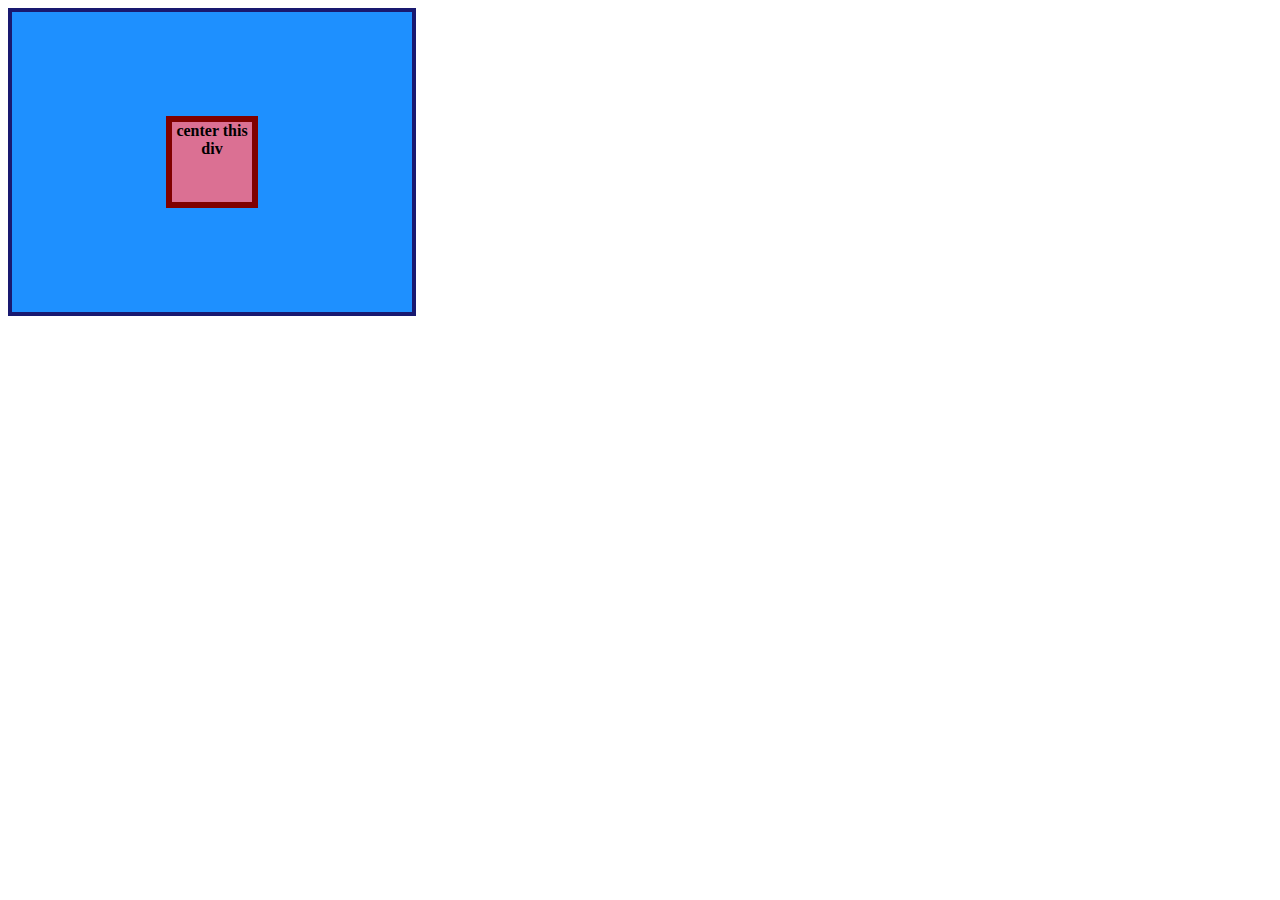
<file: flex/01-flex-center/index.html>
<!DOCTYPE html>
<html lang="en">
  <head>
    <meta charset="UTF-8">
    <meta http-equiv="X-UA-Compatible" content="IE=edge">
    <meta name="viewport" content="width=device-width, initial-scale=1.0">
    <title>CENTER THIS DIV</title>
    <link rel="stylesheet" href="style.css">
  </head>
  <body>
    <div class="container">
      <div class="box">center this div</div>
    </div>
  </body>
</html>
</file>
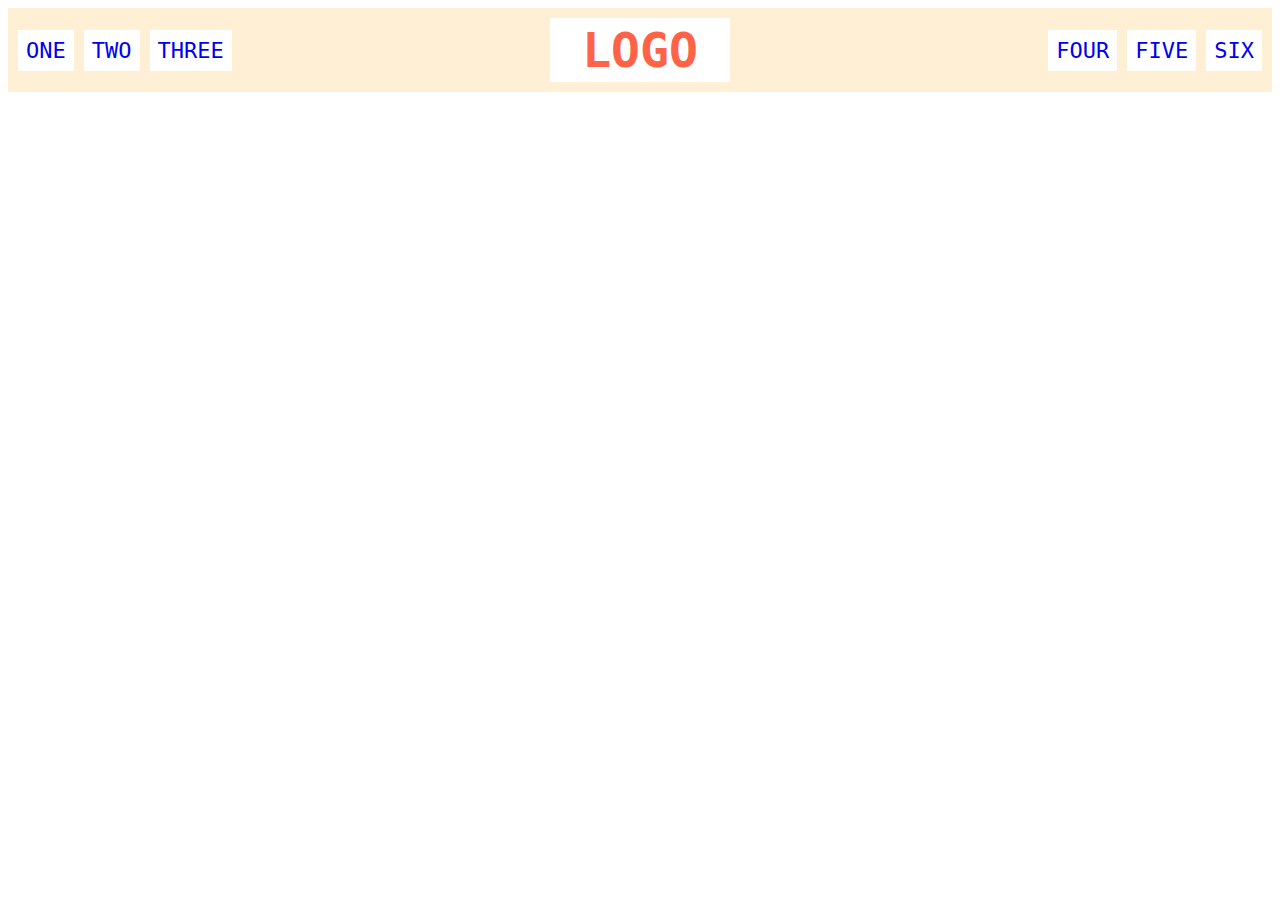
<file: flex/02-flex-header/index.html>
<!DOCTYPE html>
<html lang="en">
  <head>
    <meta charset="UTF-8">
    <meta http-equiv="X-UA-Compatible" content="IE=edge">
    <meta name="viewport" content="width=device-width, initial-scale=1.0">
    <title>Flex Header</title>
    <link rel="stylesheet" href="style.css">
  </head>
  <body>
    <div class="header">
      <div class="left-links">
        <ul>
          <li><a href="#">ONE</a></li>
          <li><a href="#">TWO</a></li>
          <li><a href="#">THREE</a></li>
        </ul>
      </div>
      <div class="logo">LOGO</div>
      <div class="right-links">
        <ul>
          <li><a href="#">FOUR</a></li>
          <li><a href="#">FIVE</a></li>
          <li><a href="#">SIX</a></li>
        </ul>
      </div>
    </div>
  </body>
</html>
</file>
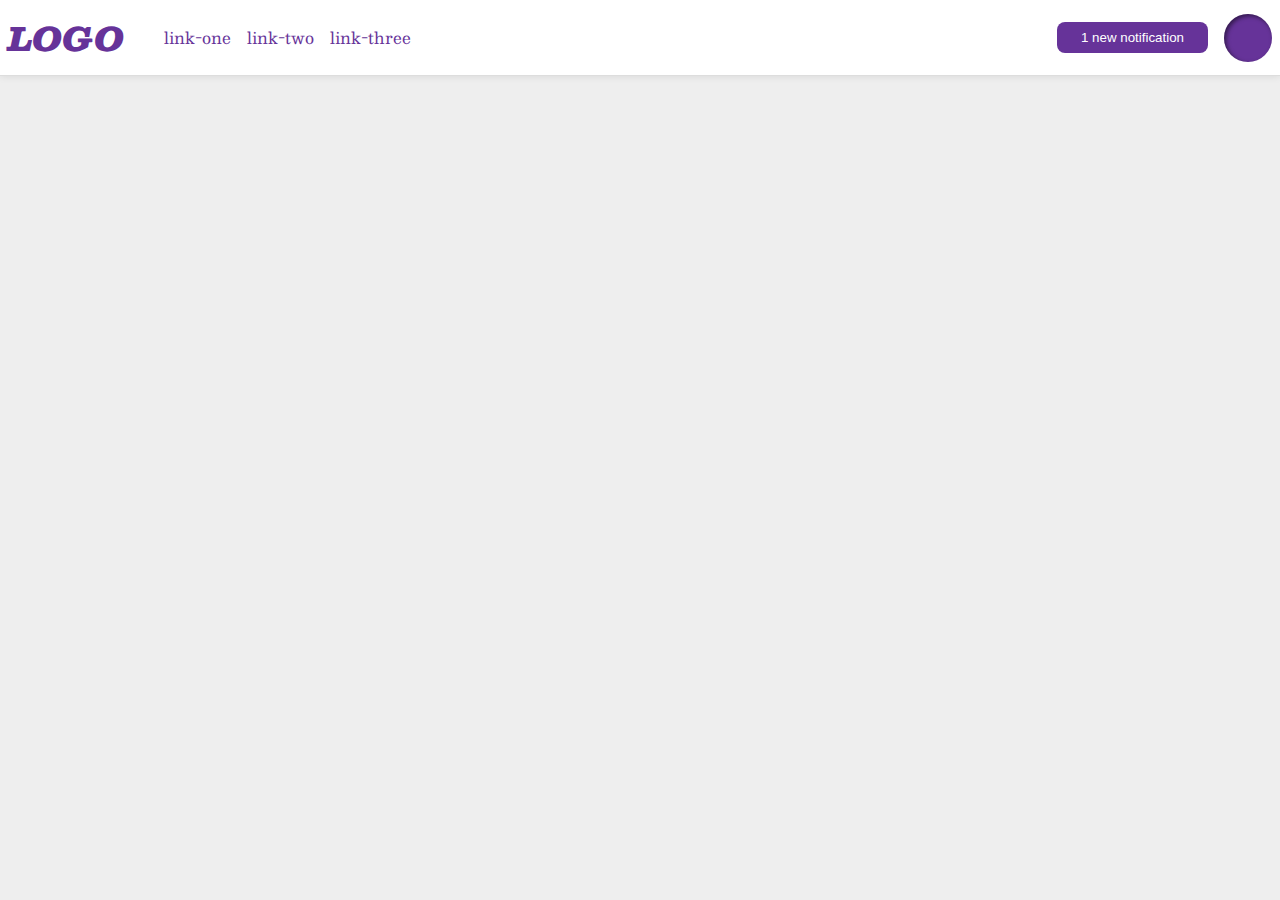
<file: flex/03-flex-header-2/index.html>
<!DOCTYPE html>
<html lang="en">
  <head>
    <meta charset="UTF-8">
    <meta http-equiv="X-UA-Compatible" content="IE=edge">
    <meta name="viewport" content="width=device-width, initial-scale=1.0">
    <title>Flex Header 2</title>
    <link rel="stylesheet" href="style.css">
  </head>
  <body>
    <div class="header">
      <div class="logo">
        LOGO
      </div>
      <ul class="links">
        <li><a href="google.com">link-one</a></li>
        <li><a href="google.com">link-two</a></li>
        <li><a href="google.com">link-three</a></li>
      </ul>
      <button class="notifications">
        1 new notification
      </button>
      <div class="profile-image"></div>
    </div>
  </body>
</html>
</file>
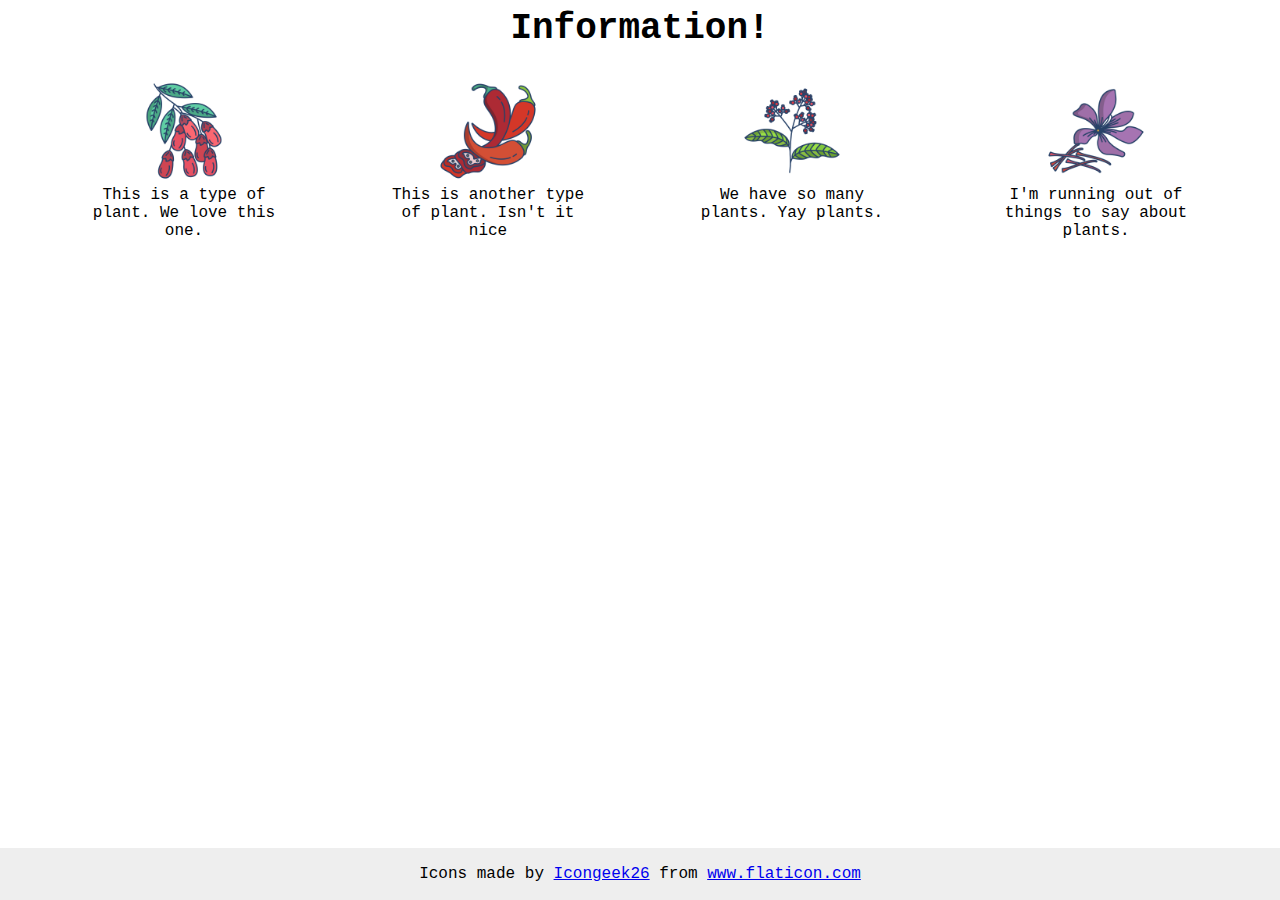
<file: flex/04-flex-information/index.html>
<!DOCTYPE html>
<html lang="en">
  <head>
    <meta charset="UTF-8" />
    <meta http-equiv="X-UA-Compatible" content="IE=edge" />
    <meta name="viewport" content="width=device-width, initial-scale=1.0" />
    <title>Information</title>
    <link rel="stylesheet" href="style.css" />
  </head>
  <body>
    <div class="title">Information!</div>
    <div class="container">
      <div class="items">
        <img src="./images/barberry.png" alt="barberry" />
        <div class="text">This is a type of plant. We love this one.</div>
      </div>
      <div class="items">
        <img src="./images/chilli.png" alt="chili" />
        <div class="text">This is another type of plant. Isn't it nice</div>
      </div>
      <div class="items">
        <img src="./images/pepper.png" alt="pepper" />
        <div class="text">We have so many plants. Yay plants.</div>
      </div>
      <div class="items">
        <img src="./images/saffron.png" alt="saffron" />
        <div class="text">I'm running out of things to say about plants.</div>
      </div>

      <!-- disregard this section, it's here to give attribution to the creator of these icons -->
      <div class="footer">
        <div>
          Icons made by
          <a
            href="https://www.flaticon.com/authors/icongeek26"
            title="Icongeek26"
            >Icongeek26</a
          >
          from
          <a href="https://www.flaticon.com/" title="Flaticon"
            >www.flaticon.com</a
          >
        </div>
      </div>
    </div>
  </body>
</html>
<!-- 
All items are centered on the page (horizontally, not vertically).
The title is centered on the page.
There is 32px between the title and the 'items.'
There is 52px between each item.
The items are arranged horizontally on the page.
The items are only 200px wide and the text wraps.
The item text is centered. -->
</file>
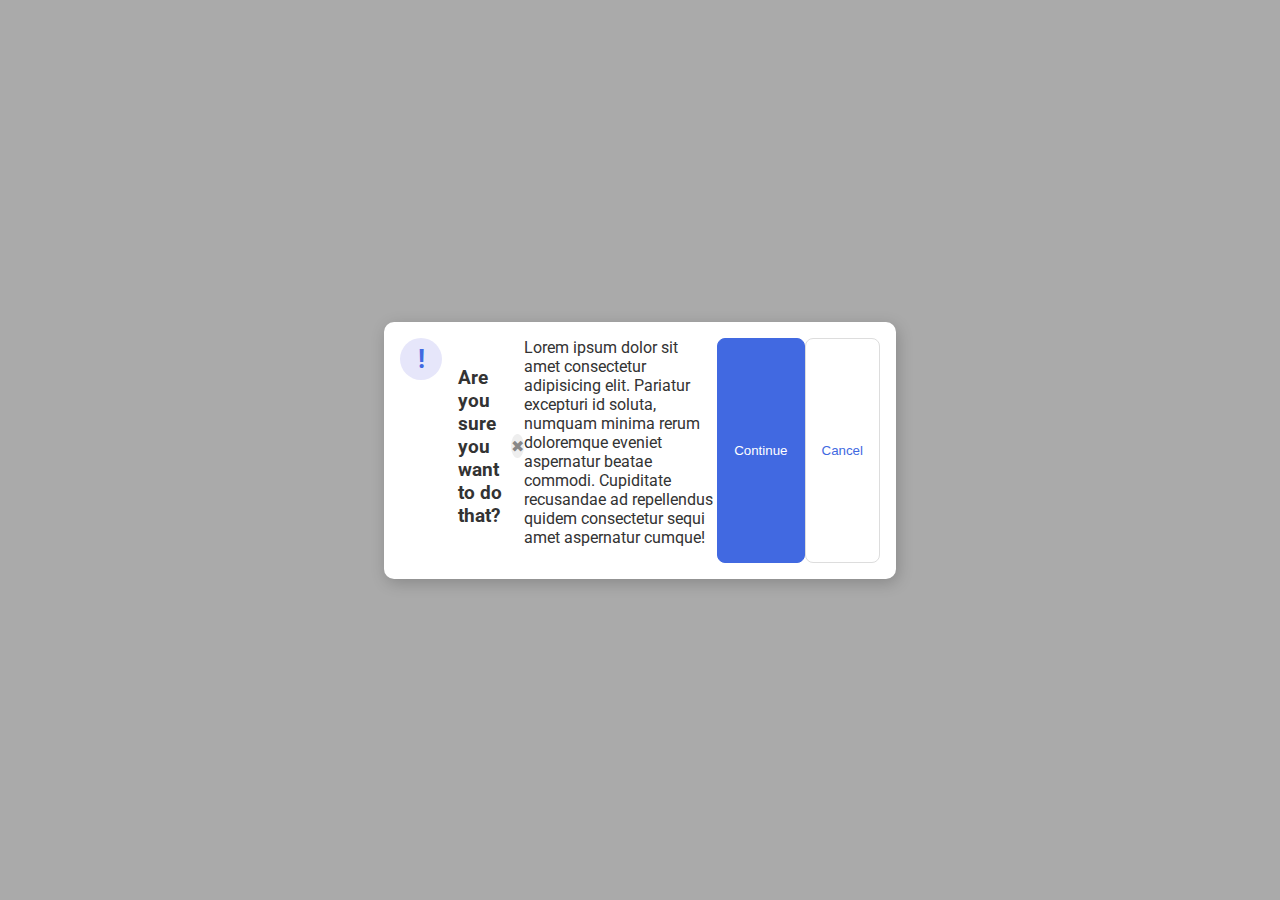
<file: flex/05-flex-modal/index.html>
<!DOCTYPE html>
<html lang="en">
  <head>
    <meta charset="UTF-8" />
    <meta http-equiv="X-UA-Compatible" content="IE=edge" />
    <meta name="viewport" content="width=device-width, initial-scale=1.0" />
    <link rel="stylesheet" href="style.css" />
    <title>Modal</title>
  </head>
  <body>
    <div class="modal">
      <div class="icon">!</div>
      <div class="container">
        <div class="header">
          Are you sure you want to do that?
          <div class="close-button">✖</div>
        </div>
        <div class="text">
          Lorem ipsum dolor sit amet consectetur adipisicing elit. Pariatur
          excepturi id soluta, numquam minima rerum doloremque eveniet
          aspernatur beatae commodi. Cupiditate recusandae ad repellendus quidem
          consectetur sequi amet aspernatur cumque!
        </div>
        <button class="continue">Continue</button>
        <button class="cancel">Cancel</button>
      </div>
    </div>
  </body>
</html>
</file>
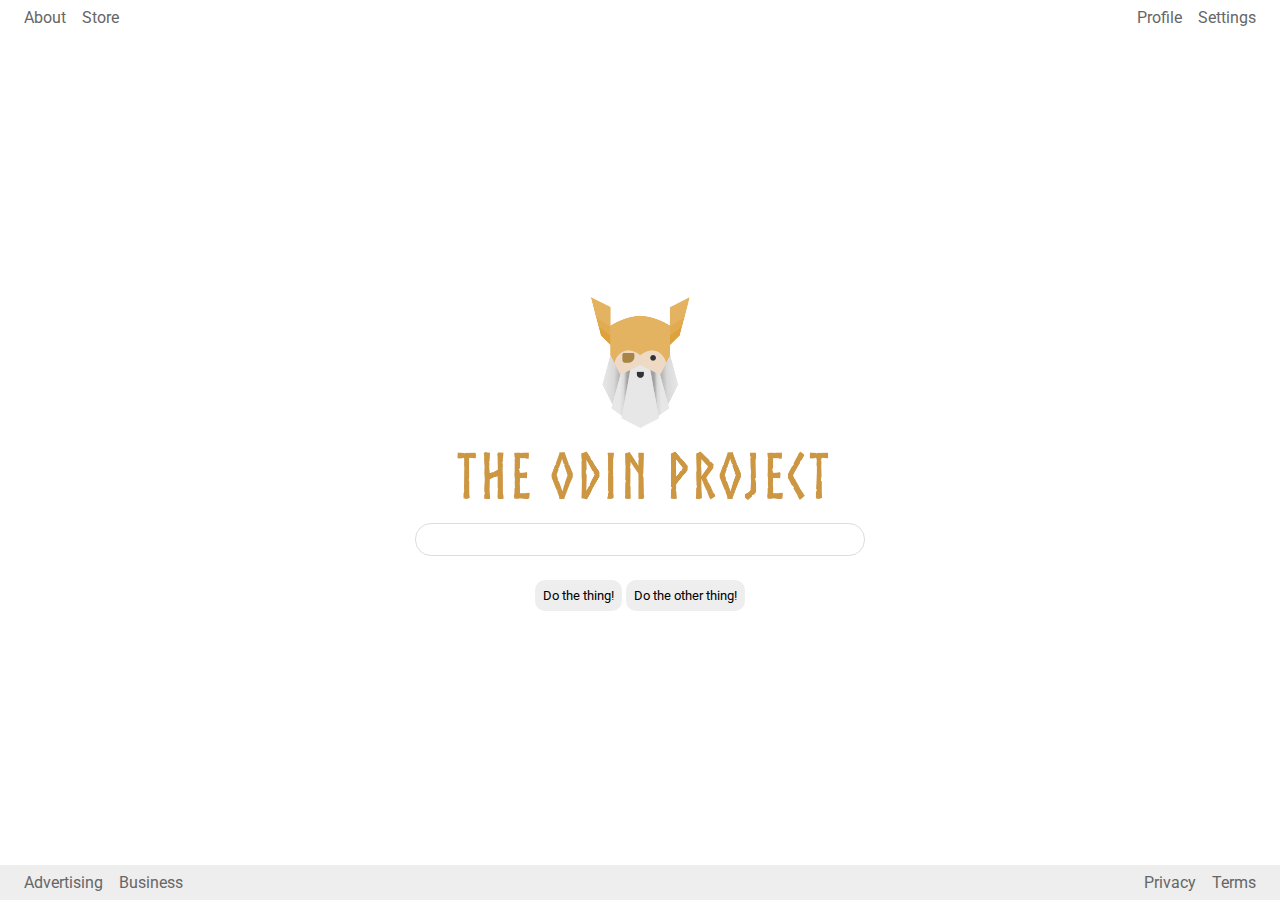
<file: flex/06-flex-layout/index.html>
<!-- 

    <div class="content">
      <div class="container logo">
        <img src="./logo.png" alt="" />
      </div>
      <div class="container">
        <div class="input">
          <input type="text" />
        </div>
      </div>
      <div class="container">
        <div class="buttons">
          <button>Do the thing!</button>
          <button>Do the other thing!</button>
        </div>
      </div>
    </div>
    
-->
<!DOCTYPE html>
<html lang="en">
  <head>
    <meta charset="UTF-8" />
    <meta http-equiv="X-UA-Compatible" content="IE=edge" />
    <meta name="viewport" content="width=device-width, initial-scale=1.0" />
    <title>LAYOUT</title>
    <link rel="stylesheet" href="./style.css" />
  </head>
  <body>
    <div class="header">
      <ul class="left-links">
        <li><a href="#">About</a></li>
        <li><a href="#">Store</a></li>
      </ul>
      <ul class="right-links">
        <li><a href="#">Profile</a></li>
        <li><a href="#">Settings</a></li>
      </ul>
    </div>
    <div class="content">
      <img src="./logo.png" alt="" />
      <div class="input">
        <input type="text" />
      </div>
      <div class="buttons">
        <button>Do the thing!</button>
        <button>Do the other thing!</button>
      </div>
    </div>
    <div class="footer">
      <ul class="left-links">
        <li><a href="#">Advertising</a></li>
        <li><a href="#">Business</a></li>
      </ul>
      <ul class="right-links">
        <li><a href="#">Privacy</a></li>
        <li><a href="#">Terms</a></li>
      </ul>
    </div>
  </body>
</html>
</file>
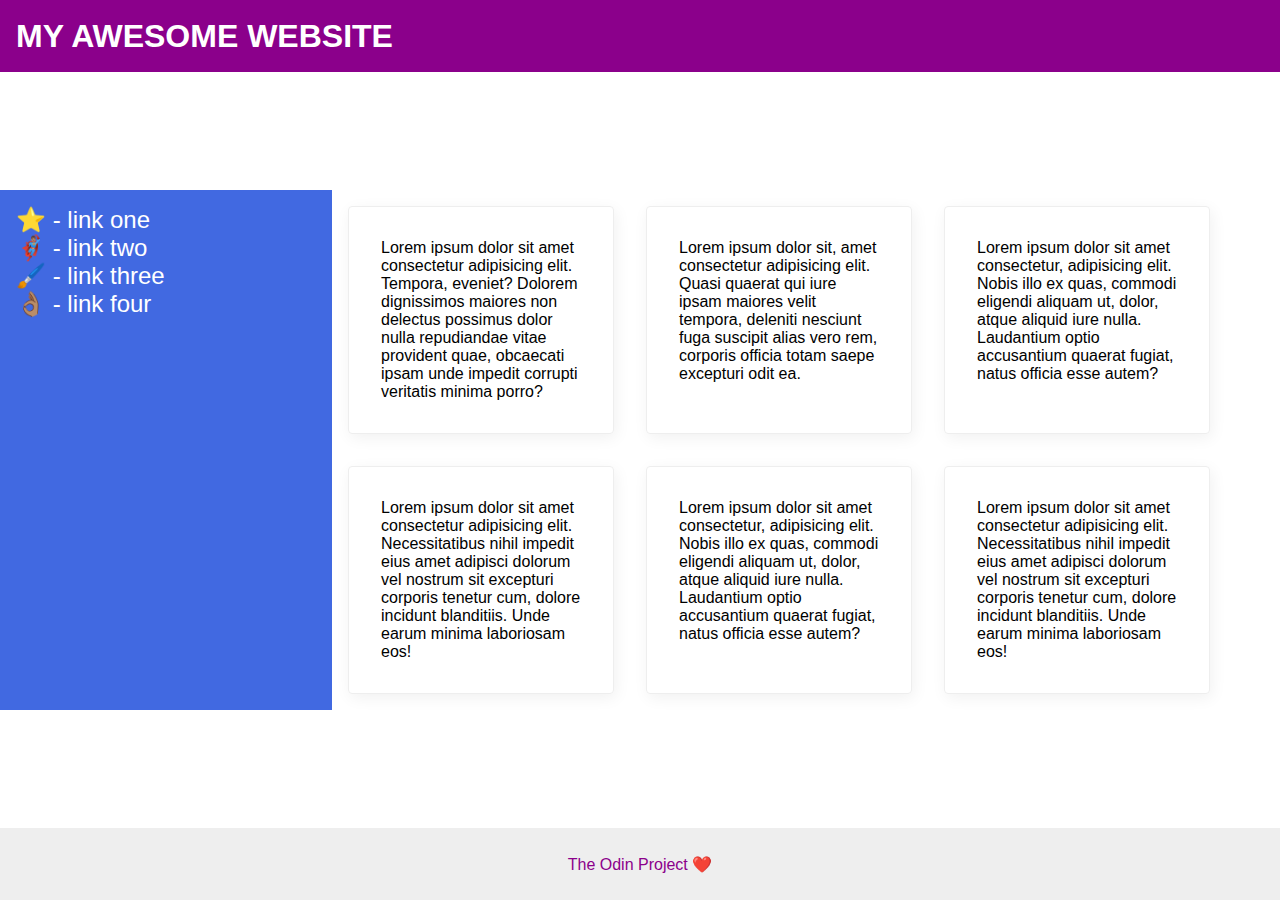
<file: flex/07-flex-layout-2/index.html>
<!DOCTYPE html>
<html lang="en">
  <head>
    <meta charset="UTF-8" />
    <meta http-equiv="X-UA-Compatible" content="IE=edge" />
    <meta name="viewport" content="width=device-width, initial-scale=1.0" />
    <title>The Holy Grail</title>
    <link rel="stylesheet" href="style.css" />
  </head>
  <body>
    <div class="header">MY AWESOME WEBSITE</div>
    <div class="main">
      <div class="sidebar">
        <ul>
          <li><a href="#">⭐ - link one</a></li>
          <li><a href="#">🦸🏽‍♂️ - link two</a></li>
          <li><a href="#">🖌️ - link three</a></li>
          <li><a href="#">👌🏽 - link four</a></li>
        </ul>
      </div>

      <div class="container">
        <div class="card">
          Lorem ipsum dolor sit amet consectetur adipisicing elit. Tempora,
          eveniet? Dolorem dignissimos maiores non delectus possimus dolor nulla
          repudiandae vitae provident quae, obcaecati ipsam unde impedit
          corrupti veritatis minima porro?
        </div>
        <div class="card">
          Lorem ipsum dolor sit, amet consectetur adipisicing elit. Quasi
          quaerat qui iure ipsam maiores velit tempora, deleniti nesciunt fuga
          suscipit alias vero rem, corporis officia totam saepe excepturi odit
          ea.
        </div>
        <div class="card">
          Lorem ipsum dolor sit amet consectetur, adipisicing elit. Nobis illo
          ex quas, commodi eligendi aliquam ut, dolor, atque aliquid iure nulla.
          Laudantium optio accusantium quaerat fugiat, natus officia esse autem?
        </div>
        <div class="card">
          Lorem ipsum dolor sit amet consectetur adipisicing elit.
          Necessitatibus nihil impedit eius amet adipisci dolorum vel nostrum
          sit excepturi corporis tenetur cum, dolore incidunt blanditiis. Unde
          earum minima laboriosam eos!
        </div>
        <div class="card">
          Lorem ipsum dolor sit amet consectetur, adipisicing elit. Nobis illo
          ex quas, commodi eligendi aliquam ut, dolor, atque aliquid iure nulla.
          Laudantium optio accusantium quaerat fugiat, natus officia esse autem?
        </div>
        <div class="card">
          Lorem ipsum dolor sit amet consectetur adipisicing elit.
          Necessitatibus nihil impedit eius amet adipisci dolorum vel nostrum
          sit excepturi corporis tenetur cum, dolore incidunt blanditiis. Unde
          earum minima laboriosam eos!
        </div>
      </div>
    </div>

    <div class="footer">The Odin Project ❤️</div>
  </body>
</html>
</file>
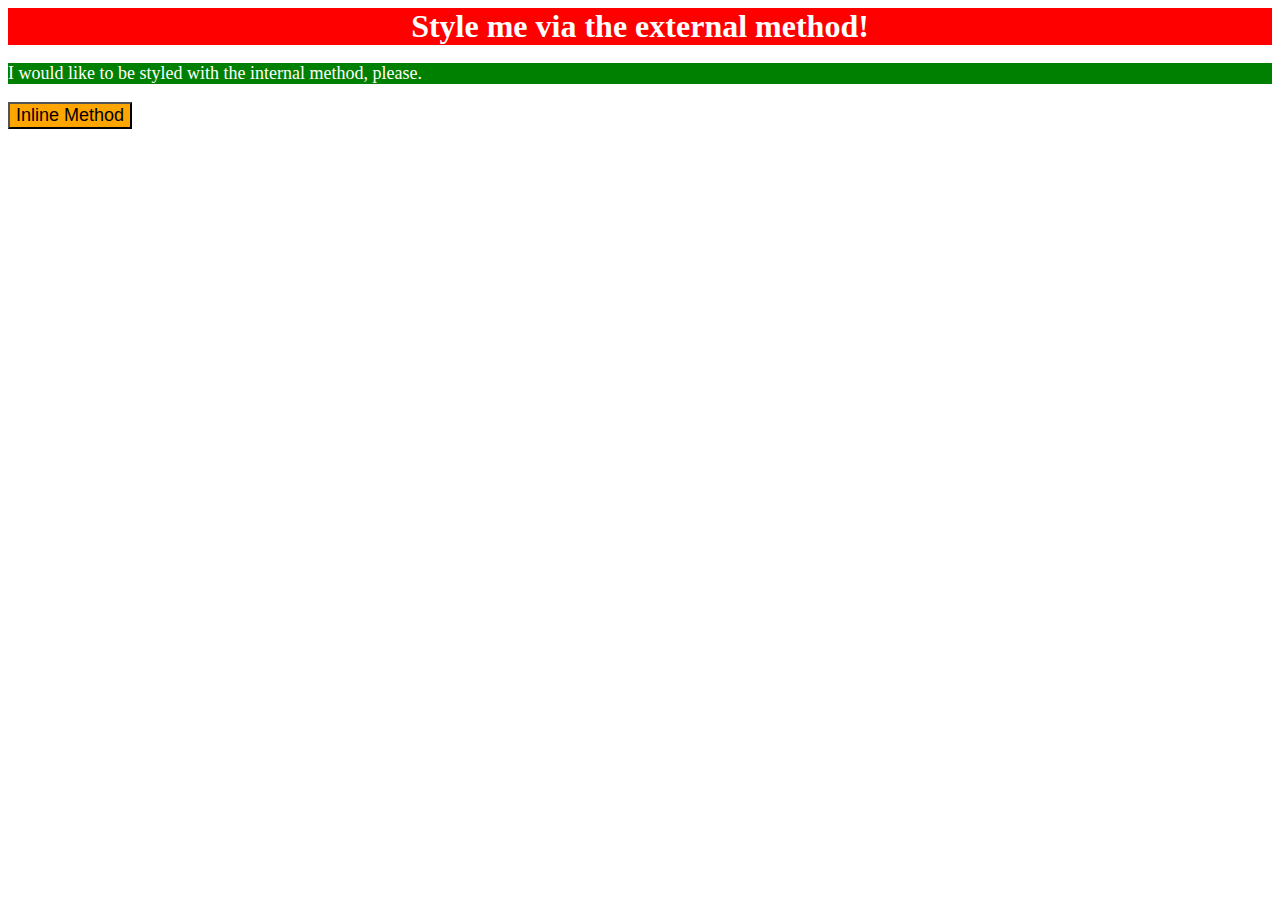
<file: foundations/01-css-methods/index.html>
<!DOCTYPE html>
<html lang="en">
  <head>
    <meta charset="UTF-8" />
    <meta http-equiv="X-UA-Compatible" content="IE=edge" />
    <meta name="viewport" content="width=device-width, initial-scale=1.0" />
    <title>Methods for Adding CSS</title>
    <link rel="stylesheet" href="style.css" />
    <style>
      p {
        background-color: green;
        font-size: 18px;
        color: white;
      }
    </style>
  </head>
  <body>
    <div>Style me via the external method!</div>
    <p>I would like to be styled with the internal method, please.</p>
    <button style="background-color: orange; font-size: 18px">
      Inline Method
    </button>
  </body>
</html>
</file>
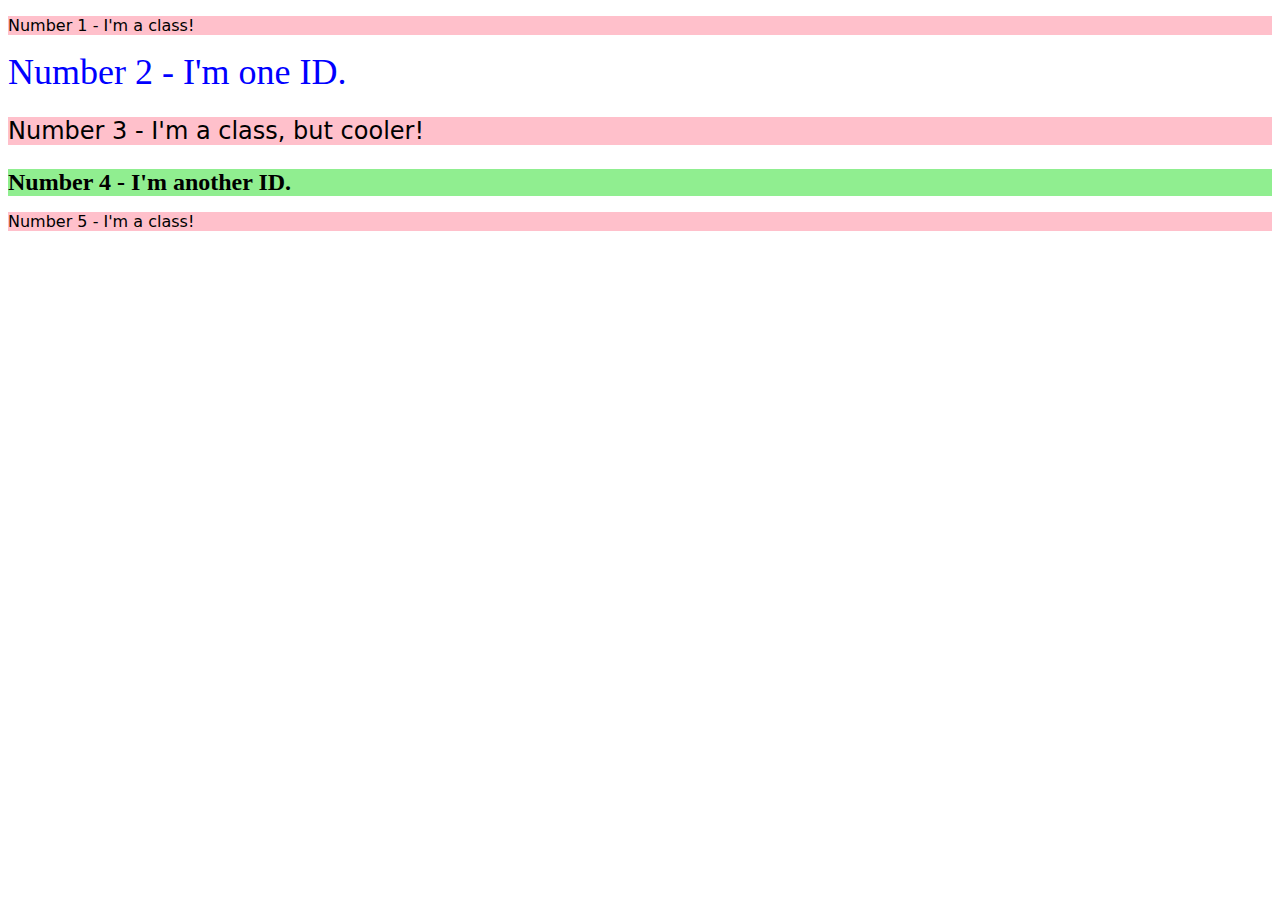
<file: foundations/02-class-id-selectors/index.html>
<!DOCTYPE html>
<html lang="en">
  <head>
    <meta charset="UTF-8" />
    <meta http-equiv="X-UA-Compatible" content="IE=edge" />
    <meta name="viewport" content="width=device-width, initial-scale=1.0" />
    <title>Class and ID Selectors</title>
    <link rel="stylesheet" href="style.css" />
  </head>
  <body>
    <p class="odd">Number 1 - I'm a class!</p>
    <div id="two">Number 2 - I'm one ID.</div>
    <p class="odd oddly-cool">Number 3 - I'm a class, but cooler!</p>
    <div id="four">Number 4 - I'm another ID.</div>
    <p class="odd">Number 5 - I'm a class!</p>
  </body>
</html>
</file>
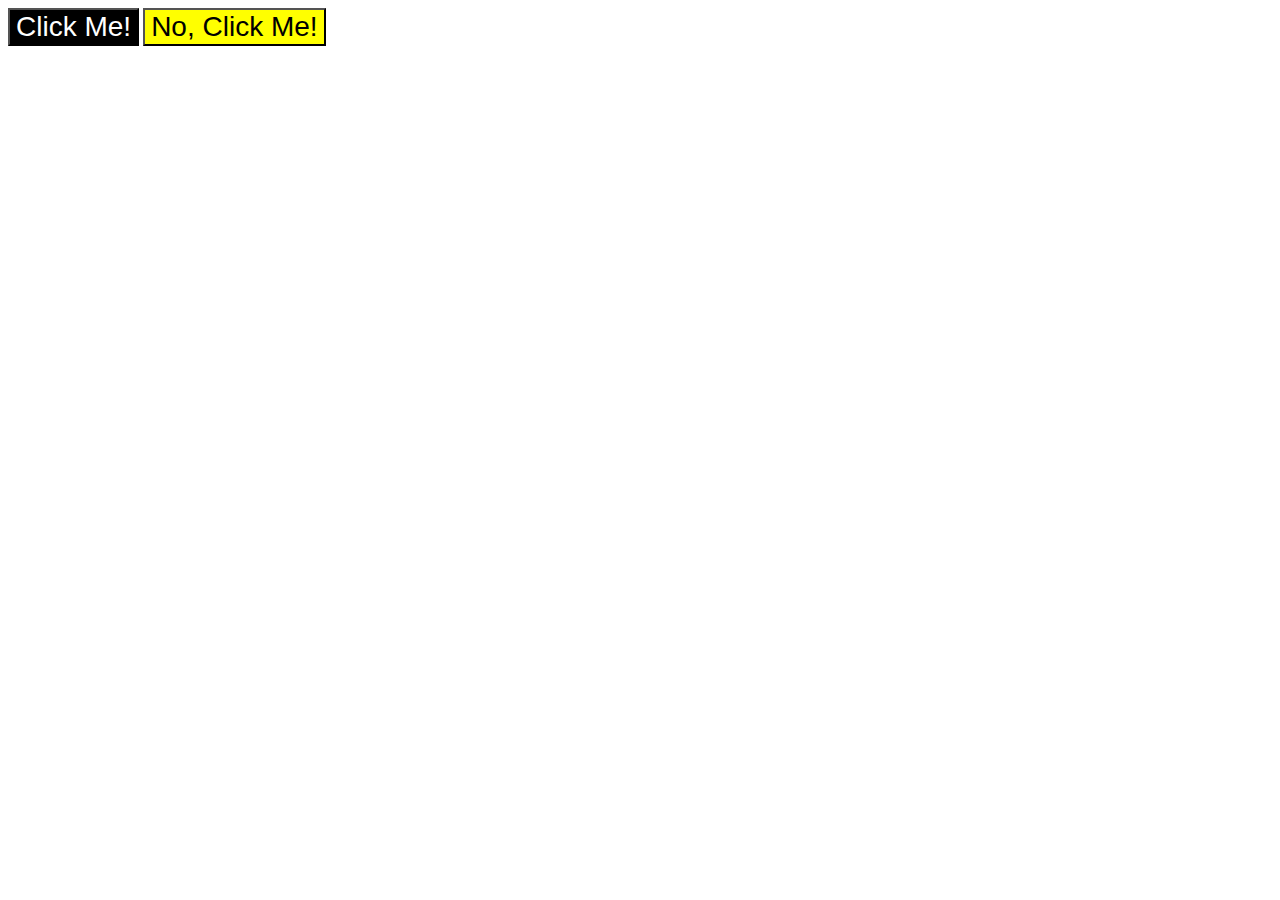
<file: foundations/03-grouping-selectors/index.html>
<!DOCTYPE html>
<html lang="en">
  <head>
    <meta charset="UTF-8" />
    <meta http-equiv="X-UA-Compatible" content="IE=edge" />
    <meta name="viewport" content="width=device-width, initial-scale=1.0" />
    <title>Grouping Selectors</title>
    <link rel="stylesheet" href="style.css" />
  </head>
  <body>
    <button class="one common">Click Me!</button>
    <button class="two common">No, Click Me!</button>
  </body>
</html>
</file>
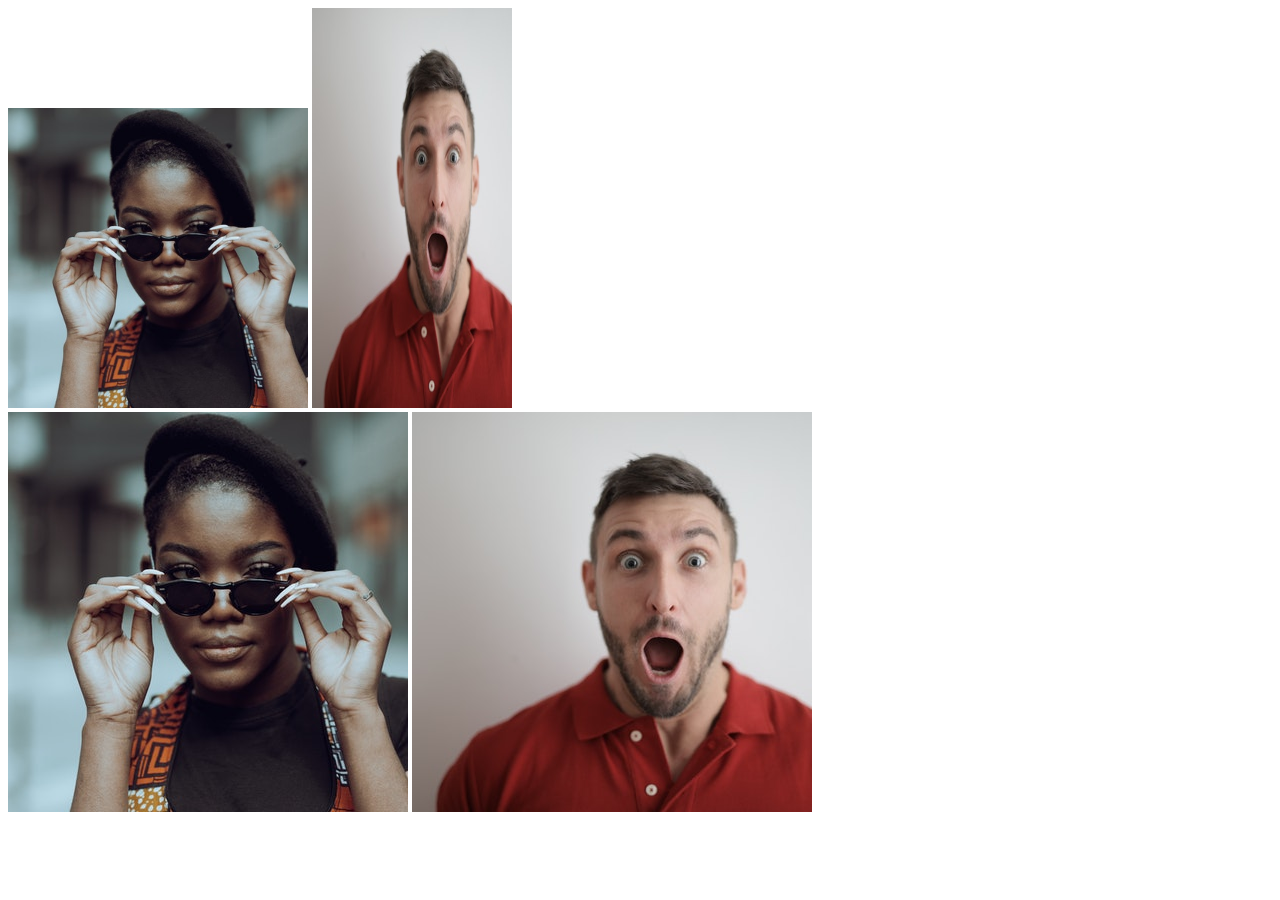
<file: foundations/04-chaining-selectors/index.html>
<!DOCTYPE html>
<html lang="en">
  <head>
    <meta charset="UTF-8">
    <meta http-equiv="X-UA-Compatible" content="IE=edge">
    <meta name="viewport" content="width=device-width, initial-scale=1.0">
    <title>Chaining Selectors</title>
    <link rel="stylesheet" href="style.css">
  </head>
  <body>
    <!-- Use the classes BELOW this line -->
    <div>
      <img class="avatar proportioned" src="./pexels-katho-mutodo-8434791.jpg" alt="">
      <img class="avatar distorted" src="./pexels-andrea-piacquadio-3777931.jpg" alt="">
    </div>
    <!-- Use the classes ABOVE this line -->
    <div>
      <img class="original proportioned" src="./pexels-katho-mutodo-8434791.jpg" alt="">
      <img class="original distorted" src="./pexels-andrea-piacquadio-3777931.jpg" alt="">
    </div>
  </body>
</html>
</file>
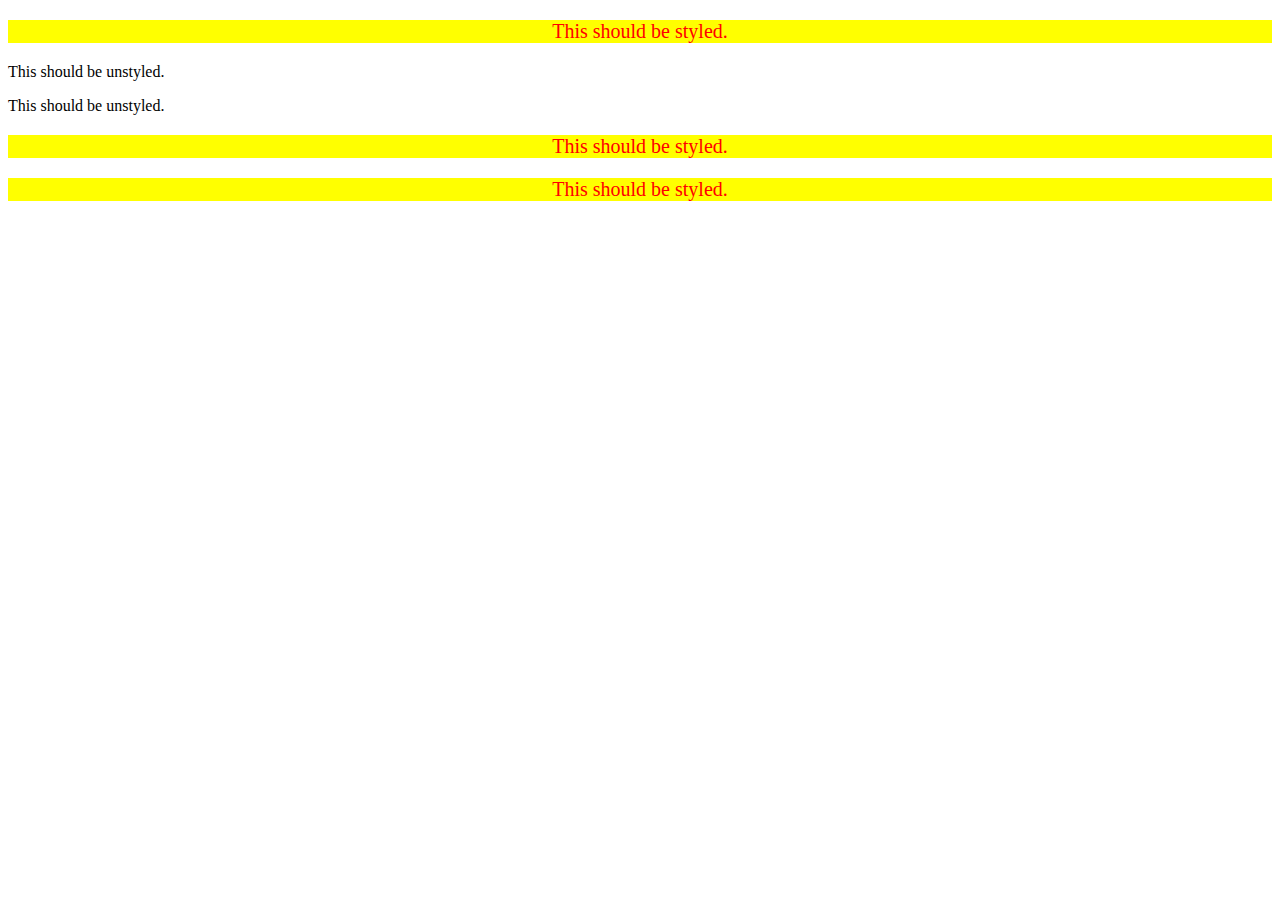
<file: foundations/05-descendant-combinator/index.html>
<!DOCTYPE html>
<html lang="en">
  <head>
    <meta charset="UTF-8">
    <meta http-equiv="X-UA-Compatible" content="IE=edge">
    <meta name="viewport" content="width=device-width, initial-scale=1.0">
    <title>Descendant Combinator</title>
    <link rel="stylesheet" href="style.css">
  </head>
  <body>
    <div class="container">
      <p class="text">This should be styled.</p>
    </div>
    <p class="text">This should be unstyled.</p>
    <p class="text">This should be unstyled.</p>
    <div class="container">
      <p class="text">This should be styled.</p>
      <p class="text">This should be styled.</p>
    </div>
  </body>
</html>
</file>
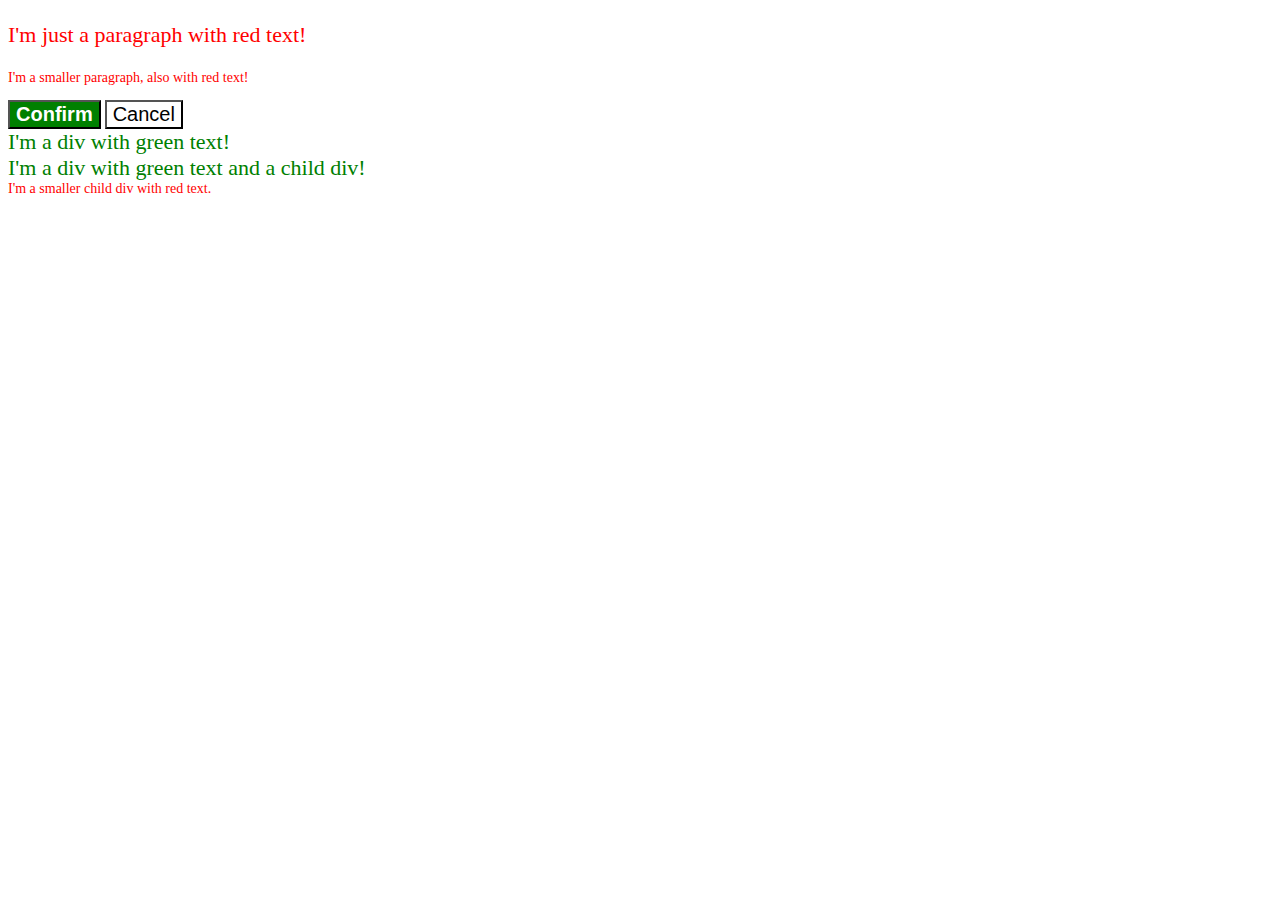
<file: foundations/06-cascade-fix/index.html>
<!DOCTYPE html>
<html lang="en">
  <head>
    <meta charset="UTF-8">
    <meta http-equiv="X-UA-Compatible" content="IE=edge">
    <meta name="viewport" content="width=device-width, initial-scale=1.0">
    <title>Fix the Cascade</title>
    <link rel="stylesheet" href="style.css">
  </head>
  <body>
    <p class="para">I'm just a paragraph with red text!</p>
    <p class="para small-para">I'm a smaller paragraph, also with red text!</p>

    <button id="confirm-button" class="button confirm">Confirm</button>
    <button id="cancel-button" class="button cancel">Cancel</button>

    <div class="text">I'm a div with green text!</div>
    <div class="text">I'm a div with green text and a child div!
      <div class="text child">I'm a smaller child div with red text.</div>
    </div>
  </body>
</html>
</file>
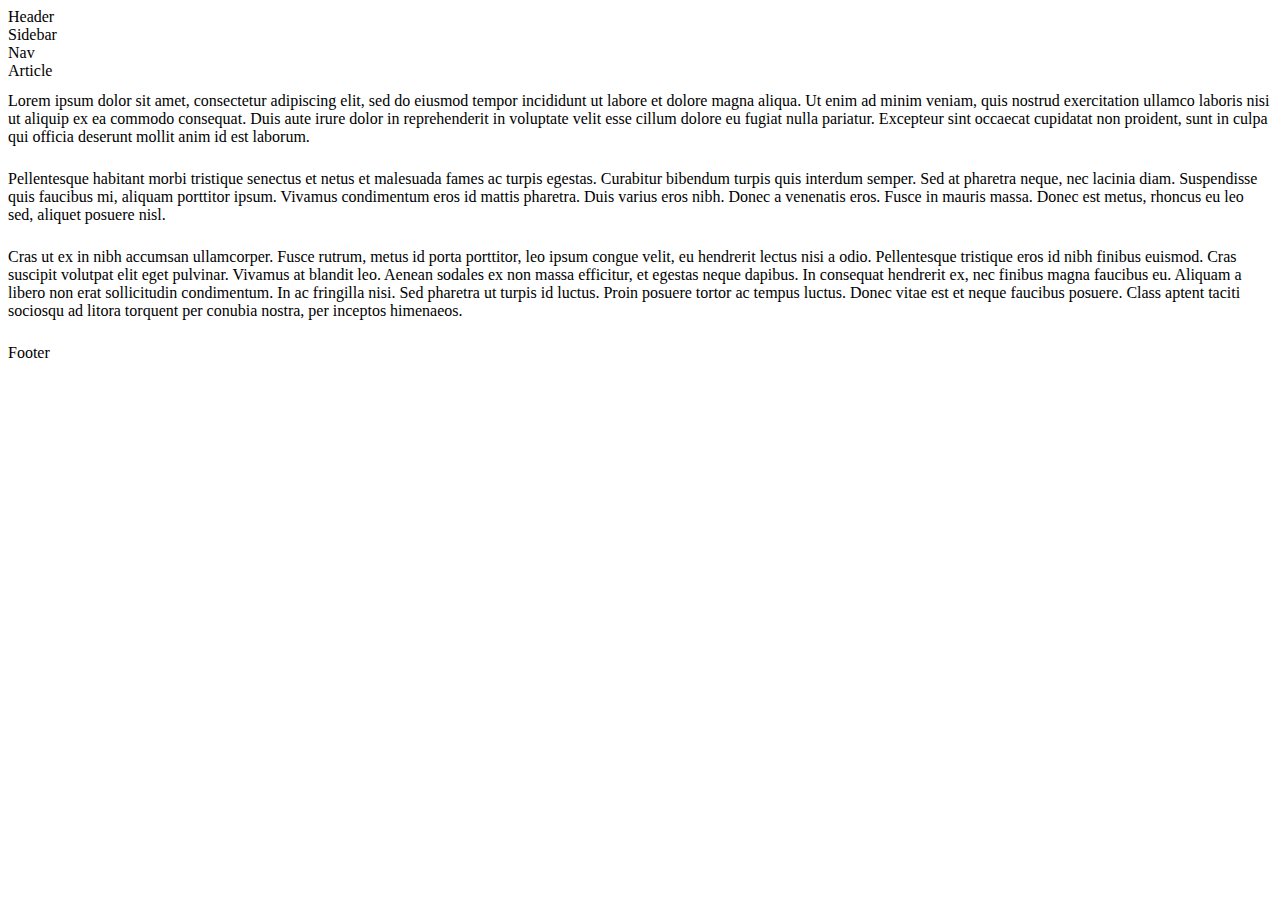
<file: grid/01-grid-layout-1/index.html>
<!DOCTYPE html>
<html lang="en">
  <head>
    <meta charset="UTF-8">
    <meta http-equiv="X-UA-Compatible" content="IE=edge">
    <meta name="viewport" content="width=device-width, initial-scale=1.0">
    <title>The Holy Grail</title>
    <link rel="stylesheet" href="style.css">
  </head>
  <body>
    <div class="container">
      <div class="header">Header</div>
      <div class="sidebar">Sidebar</div>
      <div class="nav">Nav</div>
      <div class="article">Article
        <p>Lorem  ipsum dolor sit amet, consectetur adipiscing elit, sed do eiusmod tempor incididunt ut labore et dolore magna aliqua. Ut enim ad minim veniam, quis nostrud exercitation ullamco laboris nisi ut aliquip ex ea commodo consequat. Duis aute irure dolor in reprehenderit in voluptate velit esse cillum dolore eu fugiat nulla pariatur. Excepteur sint occaecat cupidatat non proident, sunt in culpa qui officia deserunt mollit anim id est laborum.</p>
        <p>Pellentesque habitant morbi tristique senectus et netus et malesuada fames ac turpis egestas. Curabitur bibendum turpis quis interdum semper. Sed at pharetra neque, nec lacinia diam. Suspendisse quis faucibus mi, aliquam porttitor ipsum. Vivamus condimentum eros id mattis pharetra. Duis varius eros nibh. Donec a venenatis eros. Fusce in mauris massa. Donec est metus, rhoncus eu leo sed, aliquet posuere nisl.</p>
        <p>Cras ut ex in nibh accumsan ullamcorper. Fusce rutrum, metus id porta porttitor, leo ipsum congue velit, eu hendrerit lectus nisi a odio. Pellentesque tristique eros id nibh finibus euismod. Cras suscipit volutpat elit eget pulvinar. Vivamus at blandit leo. Aenean sodales ex non massa efficitur, et egestas neque dapibus. In consequat hendrerit ex, nec finibus magna faucibus eu. Aliquam a libero non erat sollicitudin condimentum. In ac fringilla nisi. Sed pharetra ut turpis id luctus. Proin posuere tortor ac tempus luctus. Donec vitae est et neque faucibus posuere. Class aptent taciti sociosqu ad litora torquent per conubia nostra, per inceptos himenaeos.</p>
      </div>
      <div class="footer">Footer</div>
    </div>
  </body>
</html>
</file>
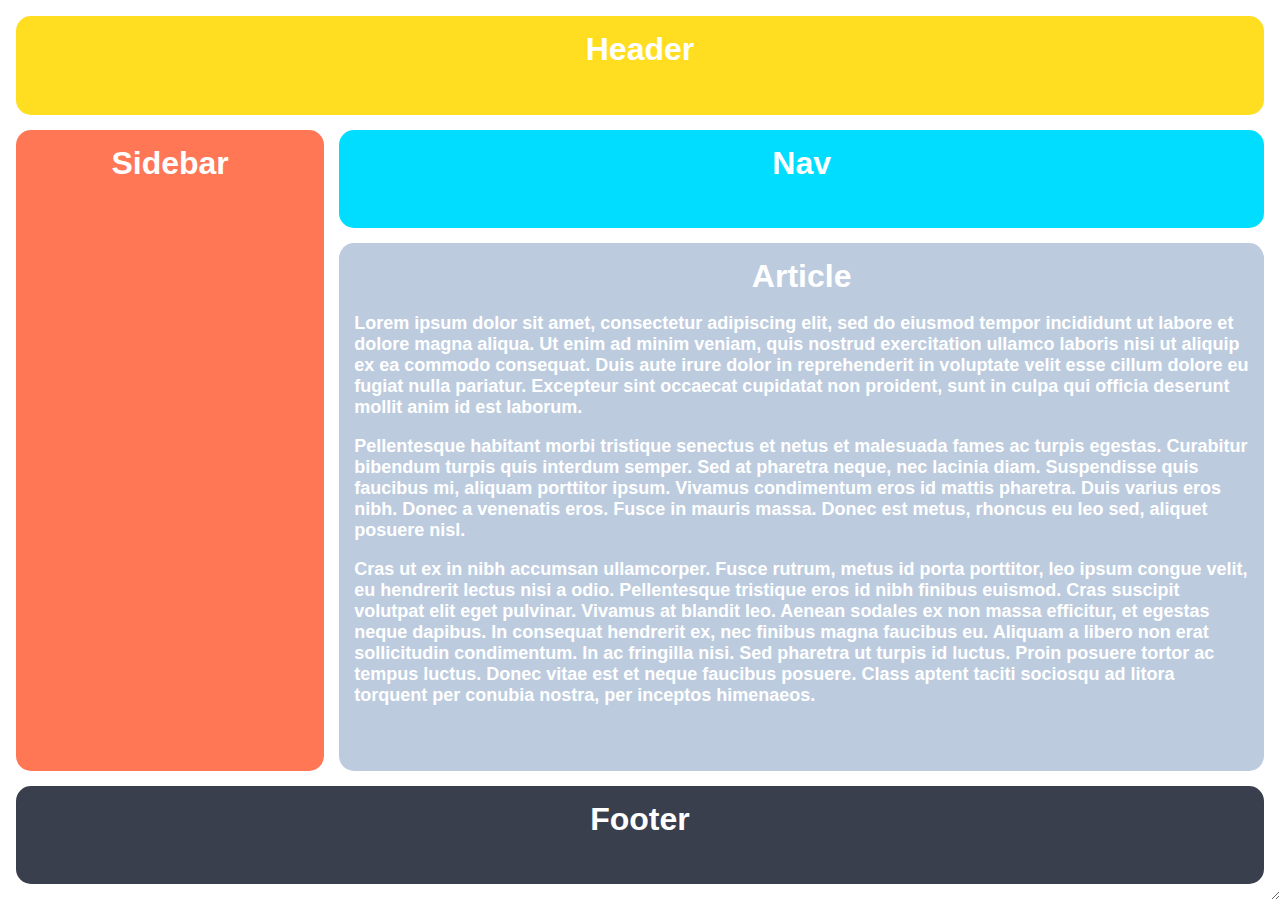
<file: grid/02-grid-layout-2/index.html>
<!DOCTYPE html>
<html lang="en">
  <head>
    <meta charset="UTF-8">
    <meta http-equiv="X-UA-Compatible" content="IE=edge">
    <meta name="viewport" content="width=device-width, initial-scale=1.0">
    <title>Responsive Holy Grail</title>
    <link rel="stylesheet" href="style.css">
  </head>
  <body>
    <div class="container">
      <div class="header">Header</div>
      <div class="sidebar">Sidebar</div>
      <div class="nav">Nav</div>
      <div class="article">Article
        <p>Lorem  ipsum dolor sit amet, consectetur adipiscing elit, sed do eiusmod tempor incididunt ut labore et dolore magna aliqua. Ut enim ad minim veniam, quis nostrud exercitation ullamco laboris nisi ut aliquip ex ea commodo consequat. Duis aute irure dolor in reprehenderit in voluptate velit esse cillum dolore eu fugiat nulla pariatur. Excepteur sint occaecat cupidatat non proident, sunt in culpa qui officia deserunt mollit anim id est laborum.</p>
        <p>Pellentesque habitant morbi tristique senectus et netus et malesuada fames ac turpis egestas. Curabitur bibendum turpis quis interdum semper. Sed at pharetra neque, nec lacinia diam. Suspendisse quis faucibus mi, aliquam porttitor ipsum. Vivamus condimentum eros id mattis pharetra. Duis varius eros nibh. Donec a venenatis eros. Fusce in mauris massa. Donec est metus, rhoncus eu leo sed, aliquet posuere nisl.</p>
        <p>Cras ut ex in nibh accumsan ullamcorper. Fusce rutrum, metus id porta porttitor, leo ipsum congue velit, eu hendrerit lectus nisi a odio. Pellentesque tristique eros id nibh finibus euismod. Cras suscipit volutpat elit eget pulvinar. Vivamus at blandit leo. Aenean sodales ex non massa efficitur, et egestas neque dapibus. In consequat hendrerit ex, nec finibus magna faucibus eu. Aliquam a libero non erat sollicitudin condimentum. In ac fringilla nisi. Sed pharetra ut turpis id luctus. Proin posuere tortor ac tempus luctus. Donec vitae est et neque faucibus posuere. Class aptent taciti sociosqu ad litora torquent per conubia nostra, per inceptos himenaeos.</p>
      </div>
      <div class="footer">Footer</div>
    </div>
  </body>
</html>
</file>
<file: flex/01-flex-center/style.css>
.container {
  background: dodgerblue;
  border: 4px solid midnightblue;
  width: 400px;
  height: 300px;
  display: flex;
  align-items: center;
  justify-content: center;
}

.box {
  background: palevioletred;
  font-weight: bold;
  text-align: center;
  border: 6px solid maroon;
  width: 80px;
  height: 80px;
}
</file>
<file: flex/02-flex-header/style.css>
.header  {
  font-family: monospace;
  background: papayawhip;
  display: flex;
  justify-content: space-between;
  align-items:center ;
  padding: 10px;
}

.logo {
  font-size: 48px;
  font-weight: 900;
  color: tomato;
  background: white;
  padding: 4px 32px;
}

ul {
  /* this removes the dots on the list items*/
  list-style-type: none;
  display: flex;
  gap: 0px 10px ; 
  margin: 0;
  padding: 0;
}

a {
  font-size: 22px;
  background: white;
  padding: 8px;
  /* this removes the line under the links */
  text-decoration: none;
}
</file>
<file: flex/03-flex-header-2/style.css>
/* this is some magical font-importing.  
you'll learn about it later. */
@import url('https://fonts.googleapis.com/css2?family=Besley:ital,wght@0,400;1,900&display=swap');

body {
  margin: 0;
  background: #eee;
  font-family: Besley, serif;
}

.header {
  background: white;
  border-bottom: 1px solid #ddd;
  box-shadow: 0 0 8px rgba(0,0,0,.1);
  display: flex;
  align-items: center;
  padding: 8px;
}

.notifications{
  margin-left: auto;
}

.links{
  display: flex;
  gap: 16px;
}

.profile-image {
  background: rebeccapurple;
  box-shadow: inset 2px 2px 4px rgba(0,0,0,.5);
  border-radius: 50%;
  width: 48px;
  height:  48px;
  margin-left: 16px;
}

.logo {
  color: rebeccapurple;
  font-size: 32px;
  font-weight: 900;
  font-style: italic;
}

button {
  border: none;
  border-radius: 8px;
  background: rebeccapurple;
  color: white;
  padding: 8px 24px;
}

a {
  /* this removes the line under our links */
  text-decoration: none;
  color: rebeccapurple;
}

ul {
  list-style-type: none;
}
</file>
<file: flex/04-flex-information/style.css>
body {
  font-family: 'Courier New', Courier, monospace;
}

.container{
  display: flex;
  justify-content: center;
}

img {
  width: 100px;
  height: 100px;
}

.title {
  font-size: 36px;
  font-weight: 900;
  text-align: center;
  margin-bottom: 32px;
}

.items{
  width: 200px;
  text-align: center;
  margin: 0px 52px;
}




/* do not edit this footer */
.footer {
  position: fixed;
  bottom: 0;
  left: 0;
  right: 0;
  height: 52px;
  display: flex;
  align-items: center;
  justify-content: center;
  background: #eee;
}
</file>
<file: flex/05-flex-modal/style.css>
@import url('https://fonts.googleapis.com/css2?family=Roboto:wght@400;700&display=swap');

html, body {
  height: 100%;
}

body {
  font-family: Roboto, sans-serif;
  margin: 0;
  background: #aaa;
  color: #333;
  /* I'll give you this one for free lol */
  display: flex;
  align-items: center;
  justify-content: center;
}

.modal {
  background: white;
  width: 480px;
  border-radius: 10px;
  box-shadow: 2px 4px 16px rgba(0,0,0,.2);
  display: flex;
  gap: 16px;
  padding: 16px;
}

.container{
  display: flex;
 
}
.icon {
  color: royalblue;
  font-size: 26px;
  font-weight: 700;
  background: lavender;
  width: 42px;
  height: 42px;
  border-radius: 50%;
  display: flex;
  align-items: center;
  justify-content: center;
  flex-shrink: 0;
}


.header{
  display: flex;
  align-items: center;
  justify-content: space-between;
  font-weight: bold;
  font-size: 1.2em ;
  margin-bottom: 8px;
}

.close-button {
  background: #eee;
  border-radius: 50%;
  color: #888;
  font-weight: 400;
  font-size: 16px;
  height: 24px;
  width: 24px;
  display: flex;
  align-items: center;
  justify-content: center;
  /* margin-left: auto; */
}

.text{
  margin-bottom: 16px;
}

button {
  padding: 8px 16px;
  border-radius: 8px;
}

button.continue {
  background: royalblue;
  border: 1px solid royalblue;
  color: white;
}

button.cancel {
  background: white;
  border: 1px solid #ddd;
  color: royalblue;
}
</file>
<file: flex/06-flex-layout/style.css>
@import url('https://fonts.googleapis.com/css2?family=Roboto:wght@400;700&display=swap');

body {
  height: 100vh;
  margin: 0;
  overflow: hidden;
  font-family: Roboto, sans-serif;
  display: flex;
  flex-direction: column;
  justify-content: space-between;
}

li{
  list-style-type: none;
}
ul{
  padding: 0;
  margin: 0;
  
}
a{
  text-decoration: none;
  color: #666;
}

.header, .footer{
  display: flex;
  justify-content: space-between;
  padding: 8px;
}

.footer{
  background-color: #eee;
  flex-shrink: 0;
}
.left-links, .right-links{
  display: flex;
  gap: 16px;
  margin: 0px 16px;
}
.content{
  display: flex;
    gap: 8px;
    flex-direction: column;
    justify-content: center;
    align-items: center;
  gap: 8px;
}
img {
  width: 600px;
}

button {
  font-family: Roboto, sans-serif;
  border: none;
  border-radius: 10px;
  background: #eee;
  padding: 8px;
}

input {
  border: 1px solid #ddd;
  border-radius: 16px;
  padding: 8px 24px;
  width: 400px;
  margin-bottom: 16px;
}
</file>
<file: flex/07-flex-layout-2/style.css>
body {
  font-family: -apple-system, BlinkMacSystemFont, 'Segoe UI', Roboto, Oxygen, Ubuntu, Cantarell, 'Open Sans', 'Helvetica Neue', sans-serif;
  margin: 0;
  min-height: 100vh;
  display: flex;
  flex-direction: column;
  justify-content: space-between;
}

.header {
  height: 72px;
  background: darkmagenta;
  color: white;
  font-size: 32px;
  font-weight: 900;
  display: flex;
  align-items: center;
  padding-left: 16px;
}

.main{
  display: flex;
}
.container{
display: flex;
flex-wrap: wrap;
}

.footer {
  height: 72px;
  background: #eee;
  color: darkmagenta;
  display: flex;
  justify-content: center;
  align-items: center;
}

.sidebar {
  width: 300px;
  background: royalblue;
  display: flex;
  flex-shrink: 0;
  padding: 16px;
}

.card {
  border: 1px solid #eee;
  box-shadow: 2px 4px 16px rgba(0,0,0,.06);
  border-radius: 4px;
  padding: 32px;
  width: 200px;
  margin: 16px;
}

ul{
  margin: 0;
  padding: 0;
}

a{
  text-decoration: none;
  color: white;
}

li{
  list-style-type: none;
  font-size: 24px;
}
</file>
<file: foundations/01-css-methods/style.css>
div{
    background-color: red;
    color: white;
    font-size: 32px;
    font-weight: 700;
    text-align: center;
}
</file>
<file: foundations/02-class-id-selectors/style.css>
.odd{
    background-color: #ffc0cb;
    font-family: Verdana, "Dejavu Sans" , sans-serif;   
}

#two{
    color: hsl(240, 100%, 50%);
    font-size: 36px;
}
.oddly-cool{
    font-size: 24px;
}
#four{
    background-color: rgb(144, 238, 144);
    font-size: 24px;
    font-weight: bold;
}
</file>
<file: foundations/03-grouping-selectors/style.css>
.common{
    font-size: 28px;
    font-family: Helvetica, 'Times New Roman', sans-serif;
}

.one{
    background-color: rgb(0, 0, 0);
    color: white;
}

.two{
    background-color: #ffff00;
}
</file>
<file: foundations/04-chaining-selectors/style.css>
.avatar.proportioned{
    width: 300px;
    height: auto;
}
.avatar.distorted{
    width: 200px;
    height: 400px;
}
</file>
<file: foundations/05-descendant-combinator/style.css>
div p {
    background-color: yellow;
    color: red;
    font-size: 20px;
    text-align: center;
}
</file>
<file: foundations/06-cascade-fix/style.css>
.para,
.small-para {
  color: hsl(0, 100%, 50%);
}

.para {
  font-size: 22px;
}

.small-para {
  font-size: 14px;
}

.button {
  background-color: rgb(255, 255, 255);
  color: rgb(0, 0, 0);
  font-size: 20px;
}

.confirm {
  background: green;
  color: white;
  font-weight: bold;
} 



div.text {
  color: green;
  font-size: 22px;
}


.text.child {
  color: red;
  font-size: 14px;
}
</file>
<file: grid/01-grid-layout-1/style.css>
.grid-container {
  resize: both;
  overflow: auto;
  display: grid;
  gap: 4px;
  padding: 4px;
  border: 1px solid grey;
  background-color: skyblue;
  grid-template-rows: 150px 150px;
  grid-template-columns: 150px 150px 150px 150px 150px;
}

.grid-item {
  background-color: #444;
  text-align: center;
  color: #ddd;
  font-family: sans-serif;
  font-size: 1.5rem;
  padding: 12px;
}

p {
  margin: 12px auto 24px;
}

img {
  height: 60px;
}
</file>
<file: grid/02-grid-layout-2/style.css>
body,
html {
  height: 100%;
  margin: 0;
}

.container {
  text-align: center;
  height: 100%;
  padding: 16px;
  box-sizing: border-box;

  display: grid;
  gap: 15px;
  grid-template-columns: 1fr 3fr;
  grid-template-rows: 1fr 1fr 1 fr 5fr 1fr;
  resize: both;
  overflow: auto;
}

.container div {
  padding: 15px;
  font-size: 32px;
  font-family: Helvetica;
  font-weight: bold;
  color: white;
  border-radius: 15px;
}

.header {
  background-color: #ffde22;
  grid-column: 1 / 3;
}

.sidebar {
  background-color: #ff7755;
  grid-row: 2 / 4;
}

.nav {
  background-color: #00ddff;
}

.article {
  background-color: #bccbde;
}

.article p {
  font-size: 18px;
  font-family: sans-serif;
  color: white;
  text-align: left;
}

.footer {
  background-color: #393f4d;
  grid-column: 1 / 3;
}
</file>
